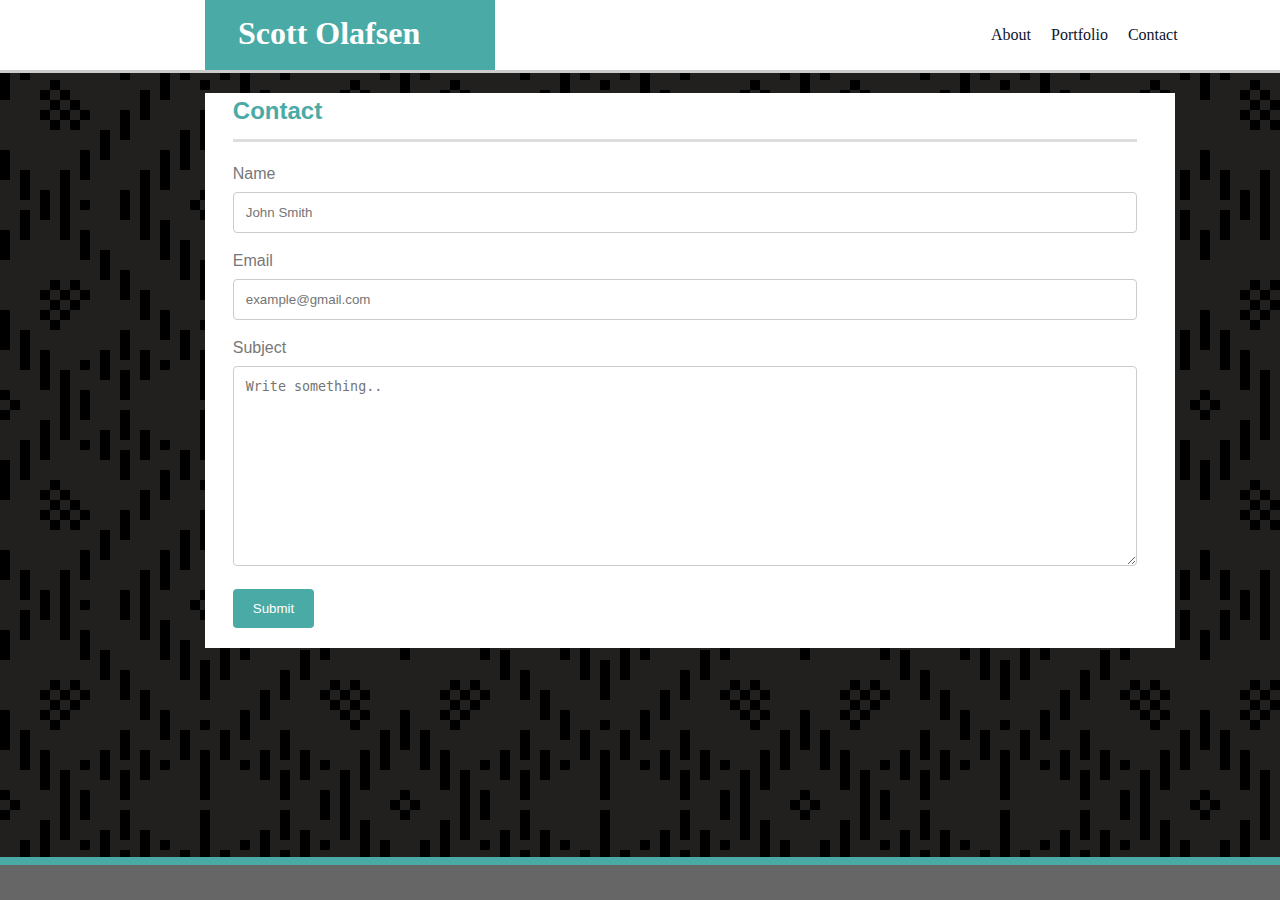
<file: contact.html>
<!DOCTYPE html>
<html lang="en">
<head>
    <meta charset="UTF-8">
    <meta name="viewport" content="width=device-width, initial-scale=1.0">
    <meta http-equiv="X-UA-Compatible" content="ie=edge">
    <title>About Me</title>
    <link rel="stylesheet" type="text/css" href="assests\css\style.css">
</head>
<body background= "assests/images/background.png">
   
    <div class="navbar">
        <header class="banner">
            <h1 id="logo">Scott Olafsen</h1>
                <ul class="links">
                        <li><a href="index.html">About</a></li>
                        <li><a href="portfolio.html">Portfolio</a></li>
                        <li><a href="contact.html">Contact</a></li>
                 </ul>
        </header>
    </div>
   
    <div class="container">
            <section class="main-bio">
            <h2 id="aboutme">Contact</h2>    
        <form action="action_page.php">
          
              <label for="fname">Name</label>
              <input type="text" id="fname" name="firstname" placeholder="John Smith">
          
              <label for="lname">Email</label>
              <input type="text" id="lname" name="lastname" placeholder="example@gmail.com">
          
          
              <label for="subject">Subject</label>
              <textarea id="subject" name="subject" placeholder="Write something.." style="height:200px"></textarea>
          
              <input type="submit" value="Submit">
          
            </form>
            </section>
          </div>
          <div class="footer">
            
            </div>
</body>
</html>
</file>
